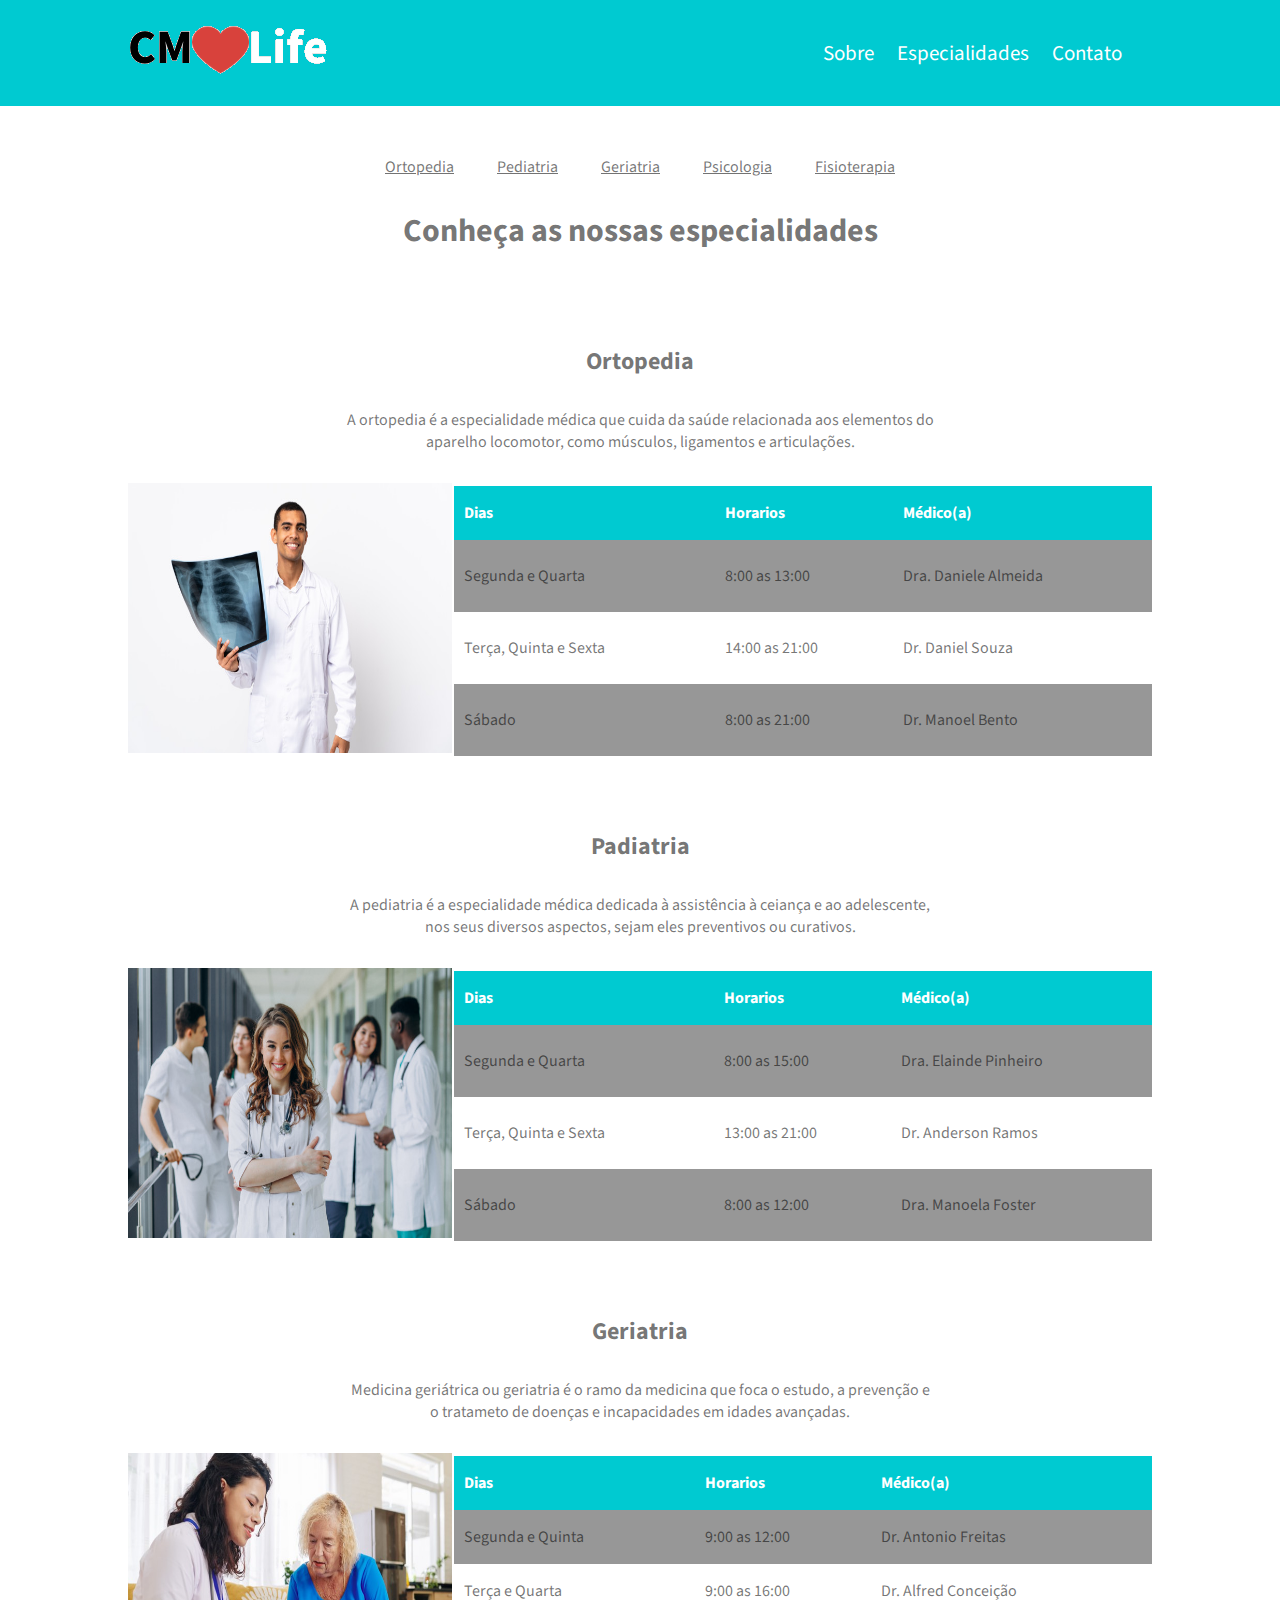
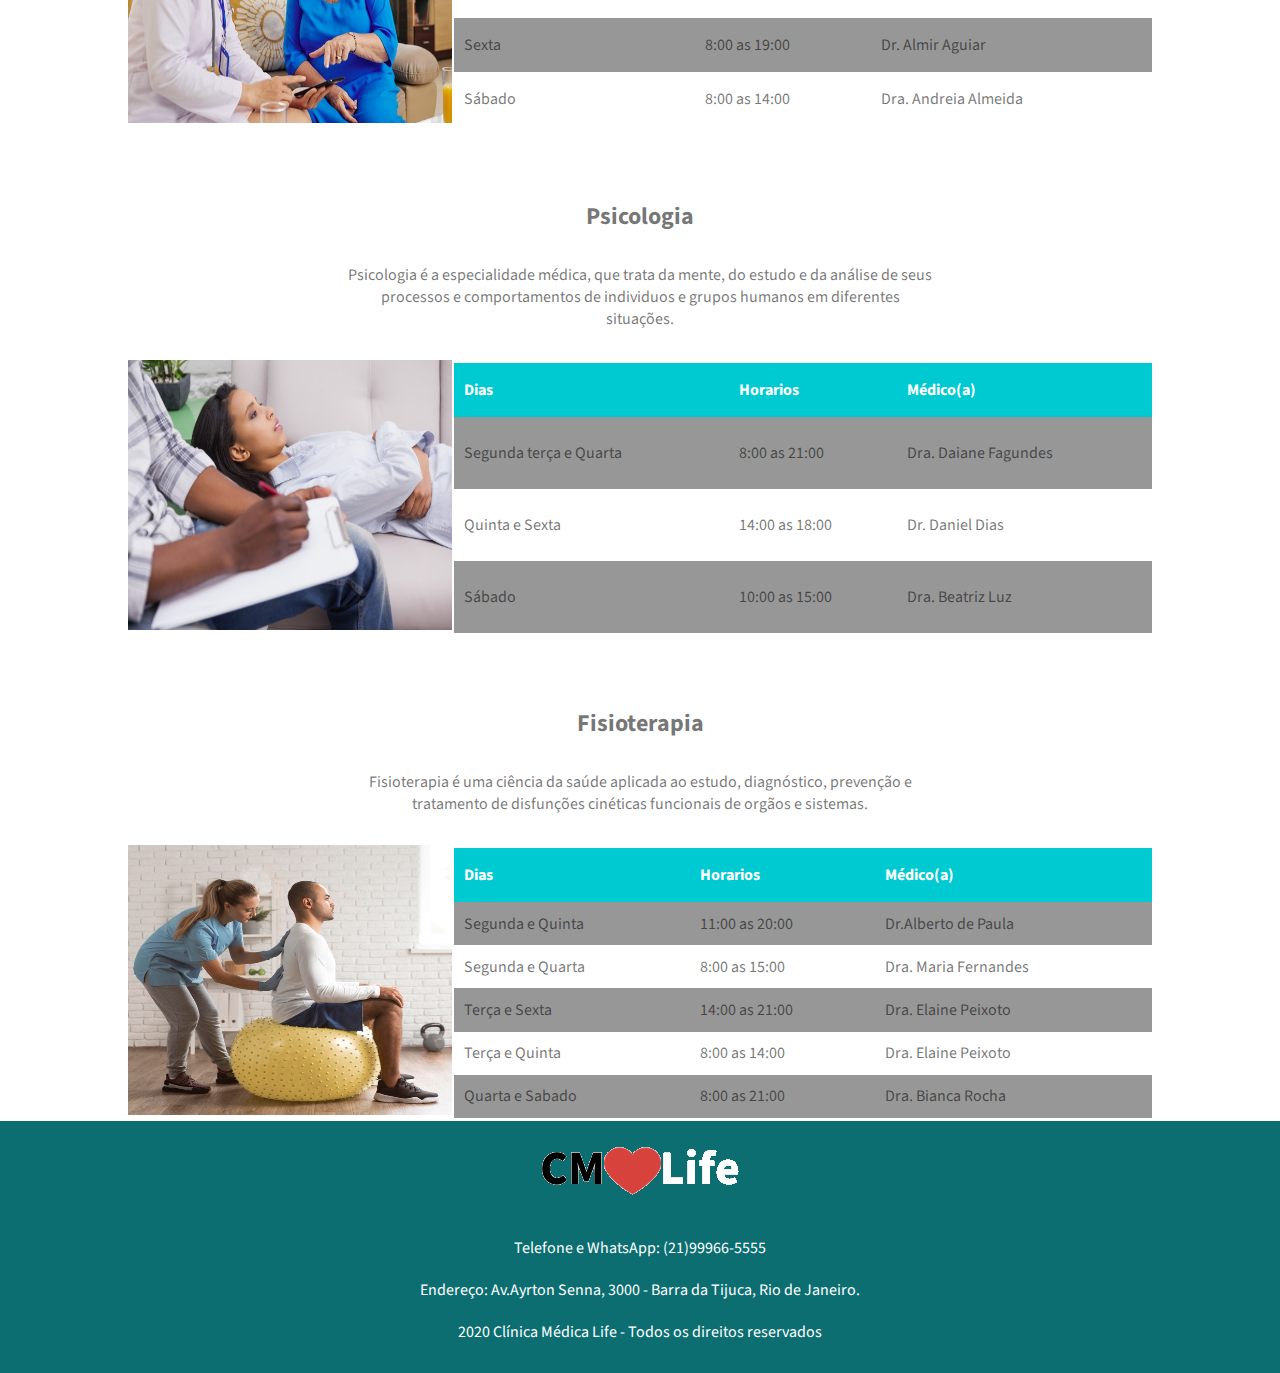
<file: especialidades.html>
<!DOCTYPE html>
<html lang="pt-br">
<head>
    <meta charset="UTF-8">
    <meta name="viewport" content="width=device-width, initial-scale=1.0">
    <title>CMLife - Especialidades</title>
    <link rel="stylesheet" href="css/estilo.css">
    <link href="https://fonts.googleapis.com/css2?family=Source+Sans+Pro:ital,wght@0,200;0,300;0,400;0,600;0,700;0,900;1,200;1,300;1,400;1,600;1,700;1,900&display=swap" rel="stylesheet">
</head>
<body>
    <header>
        <section class="topo">
            <nav>
                <a href="index.html"><img src="img/logo.png" alt=""></a>
            </nav>
            <nav class="links-topo">
                <a href="#sobre">Sobre</a>
                <a href="especialidades.html">Especialidades</a>
                <a href="#contato">Contato</a>
            </nav>
        </section>
    </header>
    <main>
        <section class="area">
            <div>
                <nav>
                    <a href="#ortopedia">Ortopedia</a>
                    <a href="#pediatria">Pediatria</a>
                    <a href="#geriatria">Geriatria</a>
                    <a href="#psicologia">Psicologia</a>
                    <a href="#fisioterapia">Fisioterapia</a>
                </nav>
            </div>
            <div>
                <h1>Conheça as nossas especialidades</h1>
            </div>            
        </section>
        <section>
            <div class="area-tela">
                <div id="ortopedia" class="area-tela area">
                    <h2>Ortopedia</h2>
                    <p>A ortopedia é a especialidade médica que cuida da saúde relacionada aos elementos do aparelho locomotor, como músculos, ligamentos e articulações.</p>
                </div>
                <div class="area-especialidade">
                    <div class="img-especialidades">
                        <img src="img/ortopedia.png" alt="">
                    </div>
                    <div class="">
                        <table>
                            <thead>
                                <tr>
                                    <th>Dias</th>
                                    <th>Horarios</th>
                                    <th>Médico(a)</th>
                                </tr>
                            </thead>
                            <tbody>
                                <tr>
                                    <td>Segunda e Quarta</td>
                                    <td>8:00 as 13:00</td>
                                    <td>Dra. Daniele Almeida</td>
                                </tr>
                                <tr>
                                    <td>Terça, Quinta e Sexta</td>
                                    <td>14:00 as 21:00</td>
                                    <td>Dr. Daniel Souza</td>
                                </tr>
                                <tr>
                                    <td>Sábado</td>
                                    <td>8:00 as 21:00</td>
                                    <td>Dr. Manoel Bento</td>
                                </tr>
                            </tbody>
                        </table>
                    </div>
                </div>
                <div id="pediatria" class="area-tela area">
                    <h2>Padiatria</h2>
                    <p>A pediatria é a especialidade médica dedicada à assistência à ceiança e ao adelescente, nos seus diversos aspectos, sejam eles preventivos ou curativos.</p>
                </div>
                <div class="area-especialidade">
                    <div class="img-especialidades">
                        <img src="img/pediatra2.png" alt="">
                    </div>
                    <div class="">
                        <table>
                            <thead>
                                <tr>
                                    <th>Dias</th>
                                    <th>Horarios</th>
                                    <th>Médico(a)</th>
                                </tr>
                            </thead>
                            <tbody>
                                <tr>
                                    <td>Segunda e Quarta</td>
                                    <td>8:00 as 15:00</td>
                                    <td>Dra. Elainde Pinheiro</td>
                                </tr>
                                <tr>
                                    <td>Terça, Quinta e Sexta</td>
                                    <td>13:00 as 21:00</td>
                                    <td>Dr. Anderson Ramos</td>
                                </tr>
                                <tr>
                                    <td>Sábado</td>
                                    <td>8:00 as 12:00</td>
                                    <td>Dra. Manoela Foster</td>
                                </tr>
                            </tbody>
                        </table>
                    </div>
                </div>
                <div id="geriatria" class="area-tela area">
                    <h2>Geriatria</h2>
                    <p>Medicina geriátrica ou geriatria é o ramo da medicina que foca o estudo, a prevenção e o tratameto de doenças e incapacidades em idades avançadas. </p>
                </div>
                <div class="area-especialidade">
                    <div class="img-especialidades">
                        <img src="img/geriatra.png" alt="">
                    </div>
                    <div class="">
                        <table>
                            <thead>
                                <tr>
                                    <th>Dias</th>
                                    <th>Horarios</th>
                                    <th>Médico(a)</th>
                                </tr>
                            </thead>
                            <tbody>
                                <tr>
                                    <td>Segunda e Quinta</td>
                                    <td>9:00 as 12:00</td>
                                    <td>Dr. Antonio Freitas </td>
                                </tr>
                                <tr>
                                    <td>Terça e Quarta</td>
                                    <td>9:00 as 16:00</td>
                                    <td>Dr. Alfred Conceição</td>
                                </tr>
                                <tr>
                                    <td>Sexta</td>
                                    <td>8:00 as 19:00</td>
                                    <td>Dr. Almir Aguiar</td>
                                </tr>
                                <tr>
                                    <td>Sábado</td>
                                    <td>8:00 as 14:00</td>
                                    <td>Dra. Andreia Almeida</td>
                                </tr>
                            </tbody>
                        </table>
                    </div>
                </div>
                <div id="psicologia" class="area-tela area">
                    <h2>Psicologia</h2>
                    <p>Psicologia é a especialidade médica, que trata da mente, do estudo e da análise de seus processos e comportamentos de individuos e grupos humanos em diferentes situações.</p>
                </div>
                <div class="area-especialidade">
                    <div class="img-especialidades">
                        <img src="img/psicologo.png" alt="">
                    </div>
                    <div class="">
                        <table>
                            <thead>
                                <tr>
                                    <th>Dias</th>
                                    <th>Horarios</th>
                                    <th>Médico(a)</th>
                                </tr>
                            </thead>
                            <tbody>
                                <tr>
                                    <td>Segunda terça e Quarta</td>
                                    <td>8:00 as 21:00</td>
                                    <td>Dra. Daiane Fagundes</td>
                                </tr>
                                <tr>
                                    <td>Quinta e Sexta</td>
                                    <td>14:00 as 18:00</td>
                                    <td>Dr. Daniel Dias</td>
                                </tr>
                                <tr>
                                    <td>Sábado</td>
                                    <td>10:00 as 15:00</td>
                                    <td>Dra. Beatriz Luz</td>
                                </tr>
                            </tbody>
                        </table>
                    </div>
                </div>
                <div id="fisioterapia" class="area-tela area">
                    <h2>Fisioterapia</h2>
                    <p>Fisioterapia é uma ciência da saúde aplicada ao estudo, diagnóstico, prevenção e tratamento de disfunções cinéticas funcionais de orgãos e sistemas.</p>
                </div>
                <div class="area-especialidade">
                    <div class="img-especialidades">
                        <img src="img/fisioterapia.png" alt="">
                    </div>
                    <div class="">
                        <table>
                            <thead>
                                <tr>
                                    <th>Dias</th>
                                    <th>Horarios</th>
                                    <th>Médico(a)</th>
                                </tr>
                            </thead>
                            <tbody>
                                <tr>
                                    <td>Segunda e Quinta</td>
                                    <td>11:00 as 20:00</td>
                                    <td>Dr.Alberto de Paula </td>
                                </tr>
                                <tr>
                                    <td>Segunda e Quarta</td>
                                    <td>8:00 as 15:00</td>
                                    <td>Dra. Maria Fernandes</td>
                                </tr>
                                <tr>
                                    <td>Terça e Sexta</td>
                                    <td>14:00 as 21:00</td>
                                    <td>Dra. Elaine Peixoto</td>
                                </tr>
                                <tr>
                                    <td>Terça e Quinta</td>
                                    <td>8:00 as 14:00</td>
                                    <td>Dra. Elaine Peixoto</td>
                                </tr>
                                <tr>
                                    <td>Quarta e Sabado</td>
                                    <td>8:00 as 21:00</td>
                                    <td>Dra. Bianca Rocha</td>
                                </tr>
                            </tbody>
                        </table>
                    </div>
                </div>
            </div>
        </section>
    </main>
    <footer class="area-footer">
        <section>
            <img src="img/logo.png" alt="Logo">
        </section>
        <section>
            <p>Telefone e WhatsApp: (21)99966-5555</p>
            <p>Endereço: Av.Ayrton Senna, 3000 - Barra da Tijuca, Rio de Janeiro.</p>
            <p>2020 Clínica Médica Life - Todos os direitos reservados</p>
        </section>
    </footer>
    
</body>
</html>
</file>
<file: css/estilo.css>
*{
    box-sizing: border-box;
    font-family: 'Source Sans Pro', sans-serif;
    color: #0000008c;
    margin: 0;
    padding: 0;
}
header{
    width: 100%;
    background-color: #00CAD1;
    display: flex;
    align-items: center;
    justify-content: center;
}
h2{
    padding-bottom: 30px;
}
h3{
    width: 390px;
    font-weight: normal;
    font-size: 20px;
    padding-bottom: 20px;    
}
.topo{
    width: 1024px;
    display: flex;
    align-items: center;
    justify-content: space-between;
}
.links-topo{
    margin-left: 15px;
    padding: 10px;    
}
.links-topo a{
    color: #fff;
    text-decoration: none;
    padding-right: 20px;
    font-size: 21px;    
}
.links-topo a:hover{
    color: #0000008c;
    font-size: 24px;
}
.foto-recepcao{
    width: 100%;
    height: 100vh;
    background-image: url('../img/recepcao.png');
    background-size: cover;
    display: flex;
    align-items: center;
    justify-content: center;    
}
.area-foto{
    width: 1024px;
    height: 100%;
    display: flex;
    align-items: center;
    
}
.area-foto h1{
    color: #fff;
    font-size: 50px;
    font-weight: normal;
}
.area-tela{
    width: 100%;
    display: flex;
    flex-direction: column;
    align-items: center;
}
.area{
    width: 1024px;
    height: 100%;
    margin: auto;
    padding: 20px 17%;
    text-align: center;
}
.ladoalado{
    display: flex;
    justify-content: center;
    align-items: center;
}
.alinhamento-direita{
    display: flex;
    flex-direction: column;
    align-items: flex-start;
}
.alinhamento-direita nav ul{
    text-align: start;
}
.area-fotos-especialidades{
    width: 1024px;
    margin: auto;
    padding: 20px 0px;
    display: flex;
    justify-content: space-evenly;
}
figure img{
    width: 300px; 
    border-radius: 5px 5px 0 0; 
}
figure{
    text-align: center;
    box-shadow: 0px 0px 8px 1px ;
    font-size: 20px;
    border-radius: 5px;
    margin: auto auto;
}
figcaption{
    padding: 15px 0px;
}
footer{
    width: 100%;
    background-color: #0C6E71;
    text-align: center;
    padding-bottom: 20px;
}
footer p{
    color: #fff;
    padding: 10px;
}
.botao-horarios{
    width: 150px;
    margin: auto;
    background-color: #00CAD1;
    border-radius: 10px;
    padding: 10px 0;
    text-align: center;
}
.botao-horarios a{
    color: #fff;
    text-decoration: none;
}
.area p{
    padding-bottom: 10px;
}
.mapa{
    width: 1024px;
    height: 450px;
    margin: auto;
    padding: 20px 0px;
    display: flex;
    justify-content: space-evenly; 
}
.area a{
    font-size: 16px;
    color: #0000008c;
    text-decoration:;
    padding:20px;
}
.area nav{
    padding: 30px 0px;
}
.area-especialidade{
    width: 1024px;
    height: 100%;
    margin: auto;
    display: flex;
    justify-content: space-between;
    align-items: center;
}
.oculto{
    display: none;
}
table{
    width: 698px;
    height: 270px;
    border-collapse: collapse;
}
thead{
    width: 200px;
    height: 20%;
    background-color: #00CAD1;
    text-align: left;
}
thead, tr, th{
    color: #fff;
}
tbody tr:nth-of-type(odd) {
    background-color: #4242428c; 
}
th, td{
    padding-left: 10px;
}
.img-especialidades img{
    width: 324px;
    height: 270px;
}
.area-tela h2{
    margin-top: 50px;
}

@media (max-width: 425px){    
    .topo{
        width: 425px;
        display: flex;
        flex-direction: column;        
    }
    .links-topo{
        width: 92%;
        border-top: 1px solid #0000008c;
        display: flex;
        justify-content: space-evenly;
    }
    .links-topo a{
        font-size: 18px;        
    }
    .foto-recepcao{
        max-width: 425px;
        height: 200px;      
    }
    .area-foto h1{        
        font-size: 25px;
    }
    .area-tela{
        max-width: 425px;
        display: flex;
        flex-direction: column;
        align-items: center;
        justify-content: space-around;
    }
    .area{
        max-width: 100%;
        padding: 10px;   
    }
    .ladoalado img{
        display: none; 
    }
    .area-fotos-especialidades{
        max-width: 100%;
        height: 1150px;
        padding: 0px;
        display: flex;
        flex-direction:column;    
    }
    figure img{
        max-width: 100%; 
        border-radius: 5px 5px 0 0; 
    }
    figure{    
        max-width: 100%;    
        box-shadow: 0px 0px 3px 1px ;
        font-size: 20px;
        border-radius: 5px;
    }
    .mapa{
        max-width: 82%;
    }
    .area-footer{
        width: 100%;
    }
    .alinhamento-direita h3{
        font-size: 18px;
    }
}
@media (max-width: 768px){
    .foto-recepcao{
        max-width: 768px;
        height: 300px;      
    }
    .area-foto h1{        
        font-size: 25px;
    }
    .area-tela{
        max-width: 768px;
        display: flex;
        flex-direction: column;
        align-items: center;
        justify-content: space-around;        
    }
    .area{
        max-width: 100%;
        padding: 10px;   
    }
    .ladoalado img{
        display: none; 
    }
    .area-fotos-especialidades{
        width: 90%;
        padding: 20px 10px;
        display: flex;
        flex-direction: row;
        flex-wrap: wrap;
        justify-content: space-around;
        gap: 30px;
        
    }
    figure img{
        width: 100%; 
        border-radius: 5px 5px 0 0;  
    }
    figure{    
        width: 33%;    
        box-shadow: 0px 0px 3px 1px ;
        font-size: 20px;
        border-radius: 5px;
    }
    .mapa{
        max-width: 82%;
    }
    .area-footer{
        width: 100%;
    }
    .alinhamento-direita h3{
        font-size: 18px;
    }
}
</file>
